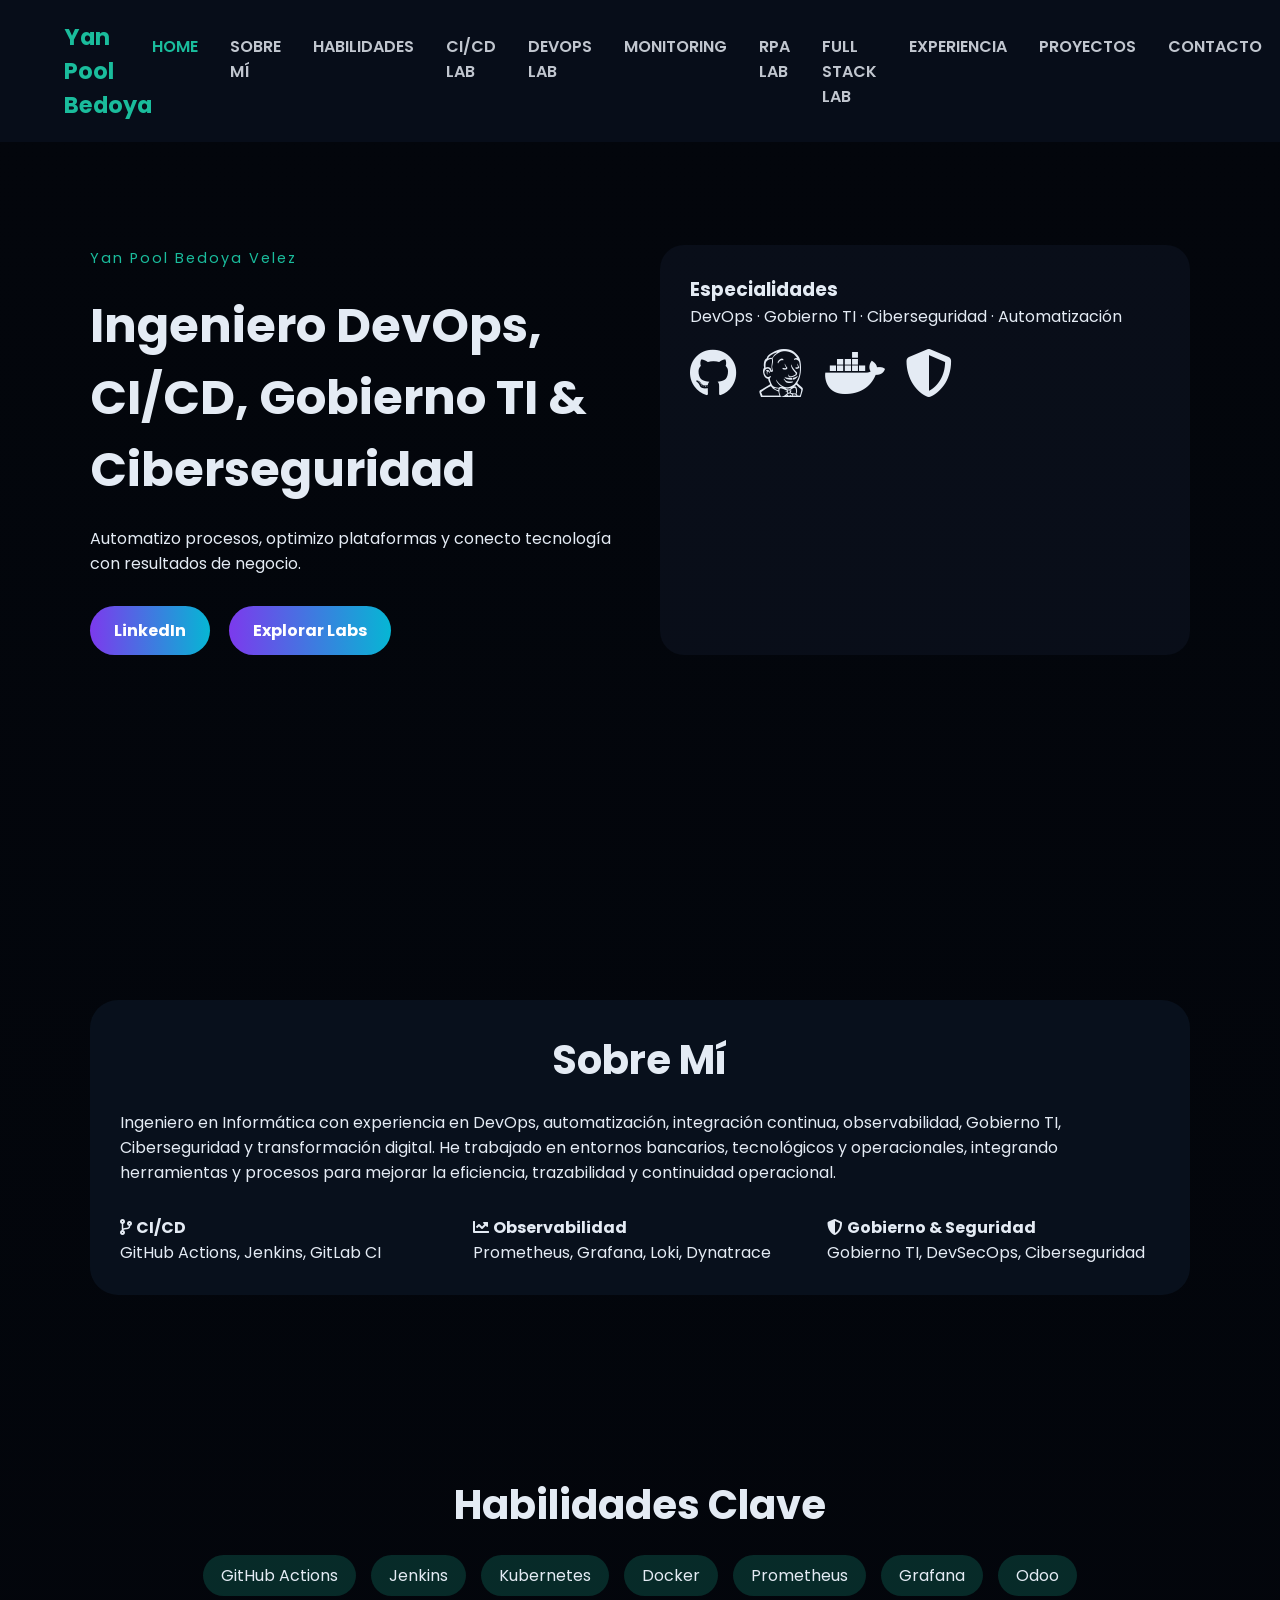
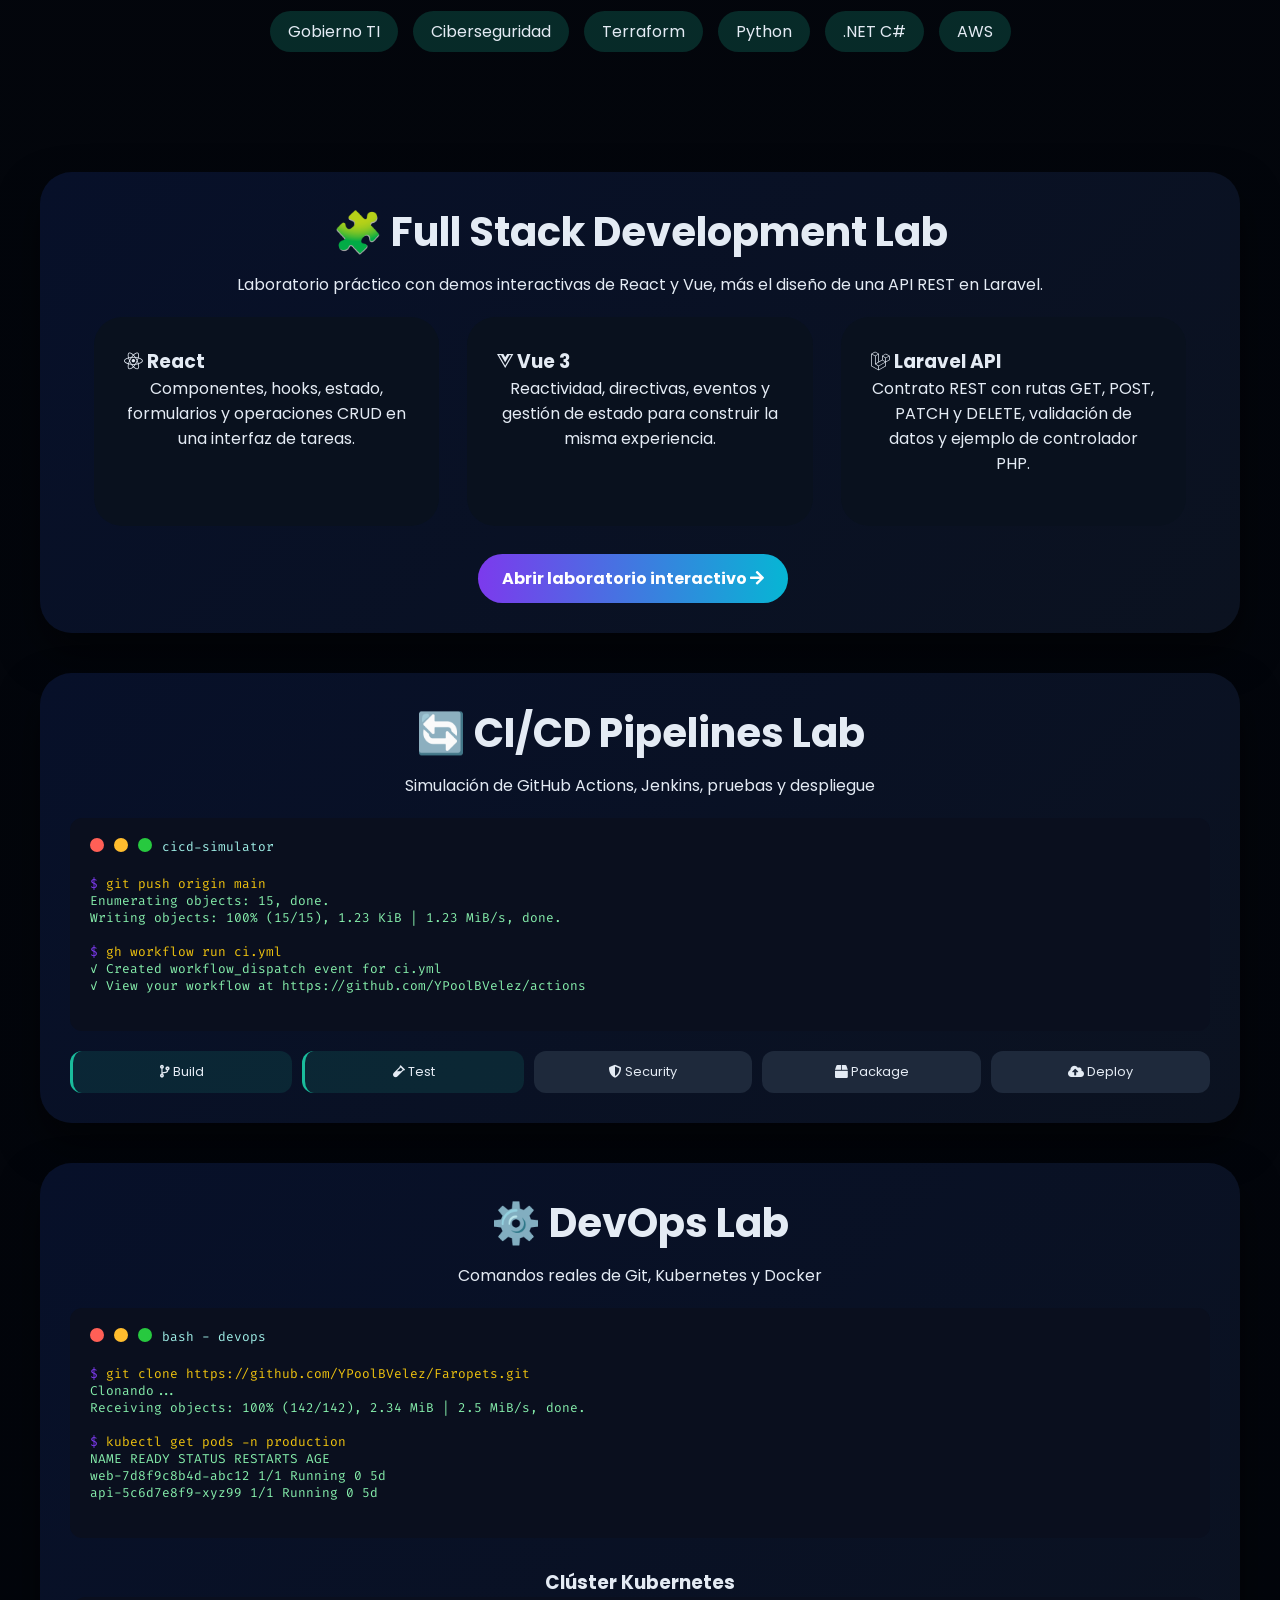
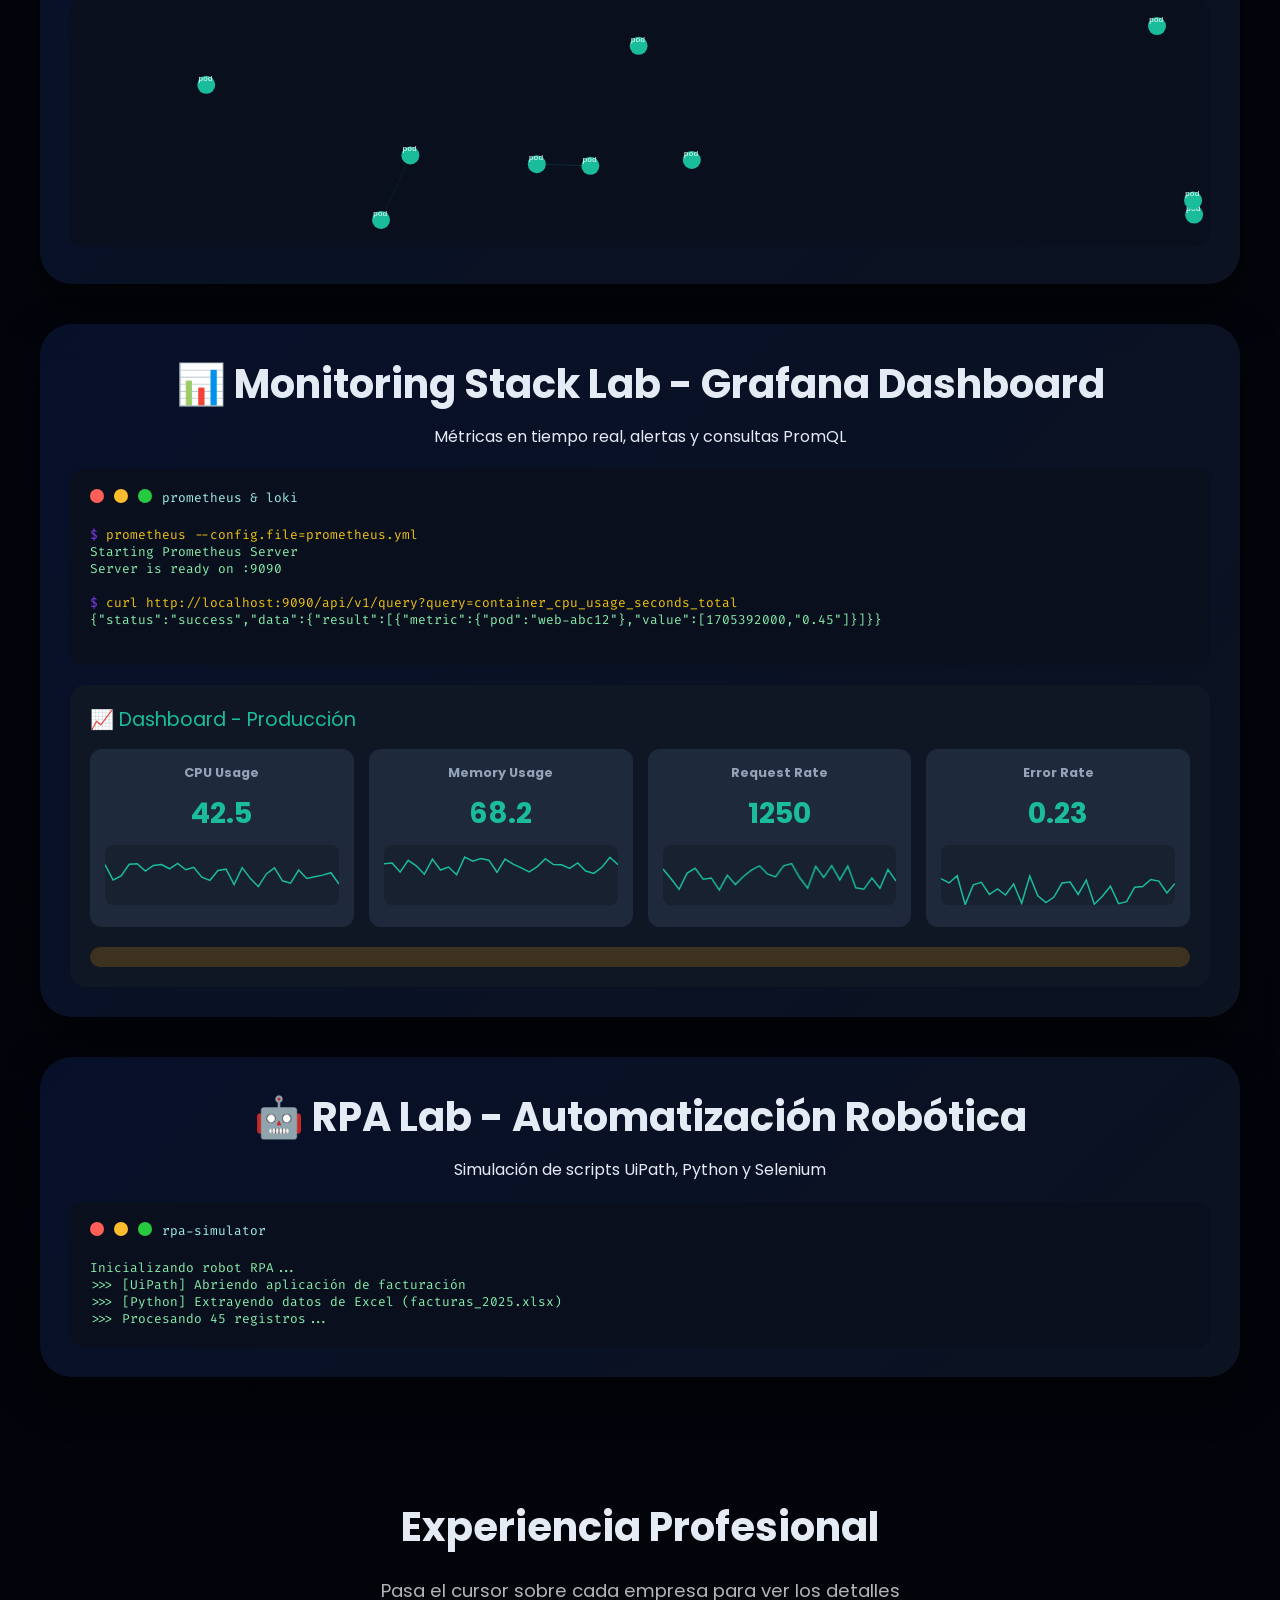
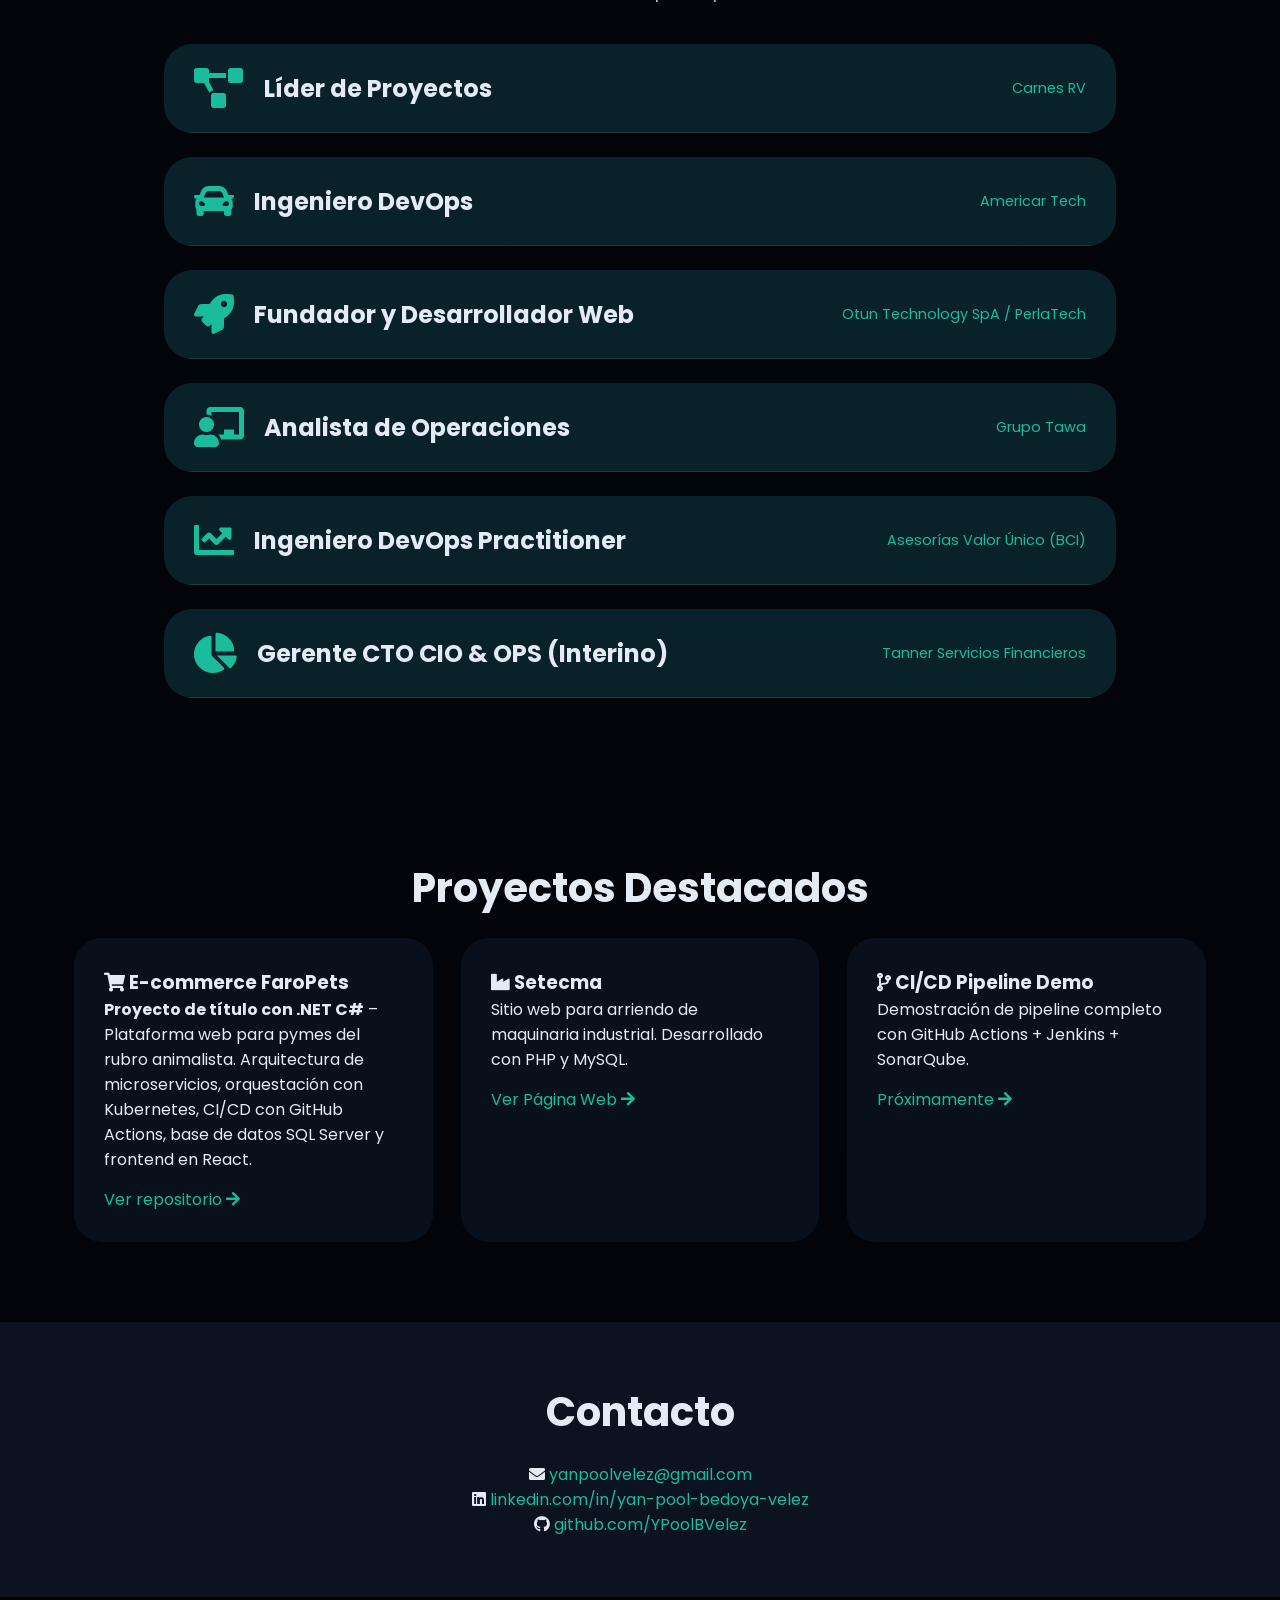
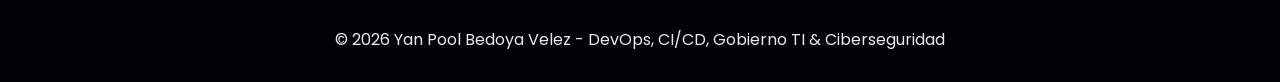
<file: index.html>
<!DOCTYPE html>
<html lang="es">
<head>
    <meta charset="UTF-8">
    <meta name="viewport" content="width=device-width, initial-scale=1.0">
    <meta name="description" content="Portafolio de Yan Pool Bedoya, Ingeniero en Informática especializado en DevOps, CI/CD, Gobierno TI, Ciberseguridad, Monitoring, RPA y transformación digital.">
    <meta name="keywords" content="Yan Pool, DevOps, CI/CD, GitHub Actions, Jenkins, Prometheus, Grafana, RPA, Kubernetes, Docker, Odoo, Gobierno TI, Ciberseguridad, .NET">
    <meta name="author" content="Yan Pool Bedoya Velez">
    <meta property="og:title" content="Yan Pool Bedoya – DevOps, CI/CD, Gobierno TI & Ciberseguridad">
    <meta property="og:description" content="Portafolio profesional con experiencia en DevOps, automatización, Gobierno TI, Ciberseguridad, Odoo, observabilidad y transformación digital.">
    <meta property="og:type" content="website">
    <meta property="og:url" content="https://ypoolbvelez.github.io">
    <script type="application/ld+json">
    {
      "@context": "https://schema.org",
      "@type": "Person",
      "name": "Yan Pool Bedoya Velez",
      "jobTitle": "Ingeniero en Informática | DevOps, Gobierno TI & Ciberseguridad",
      "skills": "Kubernetes, Docker, Git, GitHub Actions, Jenkins, Prometheus, Grafana, RPA, Odoo, Gobierno TI, Ciberseguridad, .NET C#, AWS"
    }
    </script>
    <title>Yan Pool Bedoya – DevOps, CI/CD, Gobierno TI & Ciberseguridad</title>
    <link rel="stylesheet" href="style.css">
    <link href="https://fonts.googleapis.com/css2?family=Roboto:wght@400;700&family=Poppins:wght@300;600&family=Fira+Code:wght@400;600&display=swap" rel="stylesheet">
    <link rel="stylesheet" href="https://cdnjs.cloudflare.com/ajax/libs/font-awesome/5.15.4/css/all.min.css">
</head>
<body>
    <canvas id="bg-lines"></canvas>
    <div class="page-wrapper">
        <header class="navbar" id="navbar">
            <div class="nav-container">
                <div class="brand">Yan Pool Bedoya</div>
                <div class="menu-toggle" id="menuToggle"><span></span><span></span><span></span></div>
                <ul>
                    <li><a href="#home">Home</a></li>
                    <li><a href="#about">Sobre Mí</a></li>
                    <li><a href="#skills">Habilidades</a></li>
                    <li><a href="#cicd-lab">CI/CD Lab</a></li>
                    <li><a href="#devops-lab">DevOps Lab</a></li>
                    <li><a href="#monitoring-lab">Monitoring</a></li>
                    <li><a href="#rpa-lab">RPA Lab</a></li>
                    <li><a href="#fullstack-lab">Full Stack Lab</a></li>
                    <li><a href="#experience">Experiencia</a></li>
                    <li><a href="#projects">Proyectos</a></li>
                    <li><a href="#contact">Contacto</a></li>
                </ul>
            </div>
        </header>

        <section id="home" class="hero">
            <div class="hero-container">
                <div class="hero-text">
                    <span class="eyebrow">Yan Pool Bedoya Velez</span>
                    <h1>Ingeniero DevOps, CI/CD, Gobierno TI & Ciberseguridad</h1>
                    <p>Automatizo procesos, optimizo plataformas y conecto tecnología con resultados de negocio.</p>
                    <div class="hero-buttons">
                        <a class="btn" href="https://www.linkedin.com/in/yan-pool-bedoya-velez/" target="_blank">LinkedIn</a>
                        <a class="btn" href="#cicd-lab">Explorar Labs</a>
                    </div>
                </div>
                <div class="hero-icons">
                    <h3>Especialidades</h3>
                    <p>DevOps · Gobierno TI · Ciberseguridad · Automatización</p>
                    <div class="icon-group">
                        <i class="fab fa-github fa-3x"></i>
                        <i class="fab fa-jenkins fa-3x"></i>
                        <i class="fab fa-docker fa-3x"></i>
                        <i class="fas fa-shield-alt fa-3x"></i>
                    </div>
                </div>
            </div>
        </section>

        <section id="about">
            <div class="about-card">
                <h2>Sobre Mí</h2>
                <p>Ingeniero en Informática con experiencia en DevOps, automatización, integración continua, observabilidad, Gobierno TI, Ciberseguridad y transformación digital. He trabajado en entornos bancarios, tecnológicos y operacionales, integrando herramientas y procesos para mejorar la eficiencia, trazabilidad y continuidad operacional.</p>
                <div class="about-grid">
                    <div><i class="fas fa-code-branch"></i> <strong>CI/CD</strong><br>GitHub Actions, Jenkins, GitLab CI</div>
                    <div><i class="fas fa-chart-line"></i> <strong>Observabilidad</strong><br>Prometheus, Grafana, Loki, Dynatrace</div>
                    <div><i class="fas fa-shield-alt"></i> <strong>Gobierno & Seguridad</strong><br>Gobierno TI, DevSecOps, Ciberseguridad</div>
                </div>
            </div>
        </section>

        <section id="skills">
            <h2>Habilidades Clave</h2>
            <div class="skills-container">
                <span class="skill-tag">GitHub Actions</span><span class="skill-tag">Jenkins</span><span class="skill-tag">Kubernetes</span><span class="skill-tag">Docker</span><span class="skill-tag">Prometheus</span><span class="skill-tag">Grafana</span><span class="skill-tag">Odoo</span><span class="skill-tag">Gobierno TI</span><span class="skill-tag">Ciberseguridad</span><span class="skill-tag">Terraform</span><span class="skill-tag">Python</span><span class="skill-tag">.NET C#</span><span class="skill-tag">AWS</span>
            </div>
        </section>

        <section id="fullstack-lab" class="terminal-card">
            <h2>🧩 Full Stack Development Lab</h2>
            <p>Laboratorio práctico con demos interactivas de React y Vue, más el diseño de una API REST en Laravel.</p>
            <div class="project-grid">
                <div class="project"><h3><i class="fab fa-react"></i> React</h3><p>Componentes, hooks, estado, formularios y operaciones CRUD en una interfaz de tareas.</p></div>
                <div class="project"><h3><i class="fab fa-vuejs"></i> Vue 3</h3><p>Reactividad, directivas, eventos y gestión de estado para construir la misma experiencia.</p></div>
                <div class="project"><h3><i class="fab fa-laravel"></i> Laravel API</h3><p>Contrato REST con rutas GET, POST, PATCH y DELETE, validación de datos y ejemplo de controlador PHP.</p></div>
            </div>
            <div style="text-align:center;margin-top:28px">
                <a class="btn" href="labs/fullstack/index.html">Abrir laboratorio interactivo <i class="fas fa-arrow-right"></i></a>
            </div>
        </section>

        <section id="cicd-lab" class="terminal-card">
            <h2>🔄 CI/CD Pipelines Lab</h2><p>Simulación de GitHub Actions, Jenkins, pruebas y despliegue</p>
            <div class="terminal-window"><div class="terminal-header"><div class="terminal-dot"></div><div class="terminal-dot"></div><div class="terminal-dot"></div><span>cicd-simulator</span></div><div id="cicd-terminal"></div></div>
            <div class="pipeline-viz"><div class="pipeline-stage" id="stage-build"><i class="fas fa-code-branch"></i> Build</div><div class="pipeline-stage" id="stage-test"><i class="fas fa-vial"></i> Test</div><div class="pipeline-stage" id="stage-scan"><i class="fas fa-shield-alt"></i> Security</div><div class="pipeline-stage" id="stage-package"><i class="fas fa-box"></i> Package</div><div class="pipeline-stage" id="stage-deploy"><i class="fas fa-cloud-upload-alt"></i> Deploy</div></div>
        </section>

        <section id="devops-lab" class="terminal-card">
            <h2>⚙️ DevOps Lab</h2><p>Comandos reales de Git, Kubernetes y Docker</p>
            <div class="terminal-window"><div class="terminal-header"><div class="terminal-dot"></div><div class="terminal-dot"></div><div class="terminal-dot"></div><span>bash - devops</span></div><div id="devops-terminal"></div></div>
            <div class="cluster-viz"><h3>Clúster Kubernetes</h3><canvas id="k8sCanvas" width="800" height="250"></canvas></div>
        </section>

        <section id="monitoring-lab" class="terminal-card">
            <h2>📊 Monitoring Stack Lab - Grafana Dashboard</h2><p>Métricas en tiempo real, alertas y consultas PromQL</p>
            <div class="terminal-window"><div class="terminal-header"><div class="terminal-dot"></div><div class="terminal-dot"></div><div class="terminal-dot"></div><span>prometheus & loki</span></div><div id="monitoring-terminal"></div></div>
            <div class="dashboard"><div class="dashboard-title">📈 Dashboard - Producción</div><div class="dashboard-grid"><div class="dashboard-panel"><h4>CPU Usage</h4><div class="value" id="cpuValue">42.5</div><canvas class="sparkline-canvas" id="cpuSpark"></canvas></div><div class="dashboard-panel"><h4>Memory Usage</h4><div class="value" id="memValue">68.2</div><canvas class="sparkline-canvas" id="memSpark"></canvas></div><div class="dashboard-panel"><h4>Request Rate</h4><div class="value" id="reqValue">1250</div><canvas class="sparkline-canvas" id="reqSpark"></canvas></div><div class="dashboard-panel"><h4>Error Rate</h4><div class="value" id="errValue">0.23</div><canvas class="sparkline-canvas" id="errSpark"></canvas></div></div><div id="alert-banner"></div></div>
        </section>

        <section id="rpa-lab" class="terminal-card">
            <h2>🤖 RPA Lab - Automatización Robótica</h2><p>Simulación de scripts UiPath, Python y Selenium</p>
            <div class="rpa-terminal"><div class="terminal-header"><div class="terminal-dot"></div><div class="terminal-dot"></div><div class="terminal-dot"></div><span>rpa-simulator</span></div><div id="rpa-output"></div></div>
        </section>

        <!-- Experiencia profesional -->
        <section id="experience">
            <h2>Experiencia Profesional</h2>
            <p class="section-subtitle">Pasa el cursor sobre cada empresa para ver los detalles</p>
            <div class="timeline">
                <div class="experience-card"><div class="exp-header"><i class="fas fa-project-diagram"></i><h3>Líder de Proyectos</h3><span class="company">Carnes RV</span></div><div class="exp-details"><ul><li>Lideré el levantamiento y análisis de requerimientos para la evolución de procesos y sistemas de la organización.</li><li>Impulsé la implementación de Odoo V19, conectando necesidades de negocio con procesos de gestión y operación, con Go Live planificado para enero de 2027.</li><li>Participé en iniciativas de Gobierno TI y Ciberseguridad, evaluando soporte tecnológico, continuidad operacional, respaldos, seguridad y gestión de proveedores.</li></ul><div class="exp-date">Jul 2026 - Oct 2026 | Santiago, Chile</div></div></div>
                <div class="experience-card"><div class="exp-header"><i class="fas fa-car"></i><h3>Ingeniero DevOps</h3><span class="company">Americar Tech</span></div><div class="exp-details"><ul><li>Automaticé pipelines CI/CD en AWS con Docker, Kubernetes, Bitbucket y Terraform, acelerando despliegues.</li><li>Fortalecí observabilidad y autoescalado con Kubernetes y Helm.</li></ul><div class="exp-date">Jun 2025 - Sept 2025 | Santiago, Chile</div></div></div>
                <div class="experience-card"><div class="exp-header"><i class="fas fa-rocket"></i><h3>Fundador y Desarrollador Web</h3><span class="company">Otun Technology SpA / PerlaTech</span></div><div class="exp-details"><ul><li>Desarrollo de soluciones digitales, automatización, sitios web, Odoo, DevOps & Cloud y ciberseguridad para empresas.</li><li>Diseño e implementación de soluciones orientadas a mejorar procesos, presencia digital y eficiencia operacional.</li></ul><div class="exp-date">Abr 2025 - Presente | Santiago, Chile</div></div></div>
                <div class="experience-card"><div class="exp-header"><i class="fas fa-chalkboard-teacher"></i><h3>Analista de Operaciones</h3><span class="company">Grupo Tawa</span></div><div class="exp-details"><ul><li>Coordiné proyectos operativos para Samsung.</li><li>Implementé POS y gestión de proveedores.</li></ul><div class="exp-date">Oct 2024 - Mar 2025 | Santiago, Chile</div></div></div>
                <div class="experience-card"><div class="exp-header"><i class="fas fa-chart-line"></i><h3>Ingeniero DevOps Practitioner</h3><span class="company">Asesorías Valor Único (BCI)</span></div><div class="exp-details"><ul><li>Lideré pipelines con Jenkins, GitHub Actions y prácticas DevSecOps.</li><li>Integré Veracode y procesos de cumplimiento, participando además en la migración de más de 300.000 repositorios desde Bitbucket hacia GitHub.</li></ul><div class="exp-date">May 2023 - Jul 2024 | Santiago, Chile</div></div></div>
                <div class="experience-card"><div class="exp-header"><i class="fas fa-chart-pie"></i><h3>Gerente CTO CIO & OPS (Interino)</h3><span class="company">Tanner Servicios Financieros</span></div><div class="exp-details"><ul><li>Migración de información hacia CMDB mediante macros y SQL.</li><li>Desarrollo de dashboards para apoyar la toma de decisiones.</li></ul><div class="exp-date">Sep 2022 - Nov 2022 | Santiago, Chile</div></div></div>
            </div>
        </section>

        <section id="projects">
            <h2>Proyectos Destacados</h2>
            <div class="project-grid">
                <div class="project"><h3><i class="fas fa-shopping-cart"></i> E-commerce FaroPets</h3><p><strong>Proyecto de título con .NET C#</strong> – Plataforma web para pymes del rubro animalista. Arquitectura de microservicios, orquestación con Kubernetes, CI/CD con GitHub Actions, base de datos SQL Server y frontend en React.</p><a href="https://github.com/YPoolBVelez/Faropets" target="_blank">Ver repositorio <i class="fas fa-arrow-right"></i></a></div>
                <div class="project"><h3><i class="fas fa-industry"></i> Setecma</h3><p>Sitio web para arriendo de maquinaria industrial. Desarrollado con PHP y MySQL.</p><a href="https://setecma.cl" target="_blank">Ver Página Web <i class="fas fa-arrow-right"></i></a></div>
                <div class="project"><h3><i class="fas fa-code-branch"></i> CI/CD Pipeline Demo</h3><p>Demostración de pipeline completo con GitHub Actions + Jenkins + SonarQube.</p><a href="https://github.com/YPoolBVelez/cicd-demo" target="_blank">Próximamente <i class="fas fa-arrow-right"></i></a></div>
            </div>
        </section>

        <section id="contact">
            <div class="contact-container">
                <h2>Contacto</h2>
                <p><i class="fas fa-envelope"></i> <a href="mailto:yanpoolvelez@gmail.com">yanpoolvelez@gmail.com</a></p>
                <p><i class="fab fa-linkedin"></i> <a href="https://www.linkedin.com/in/yan-pool-bedoya-velez/" target="_blank">linkedin.com/in/yan-pool-bedoya-velez</a></p>
                <p><i class="fab fa-github"></i> <a href="https://github.com/YPoolBVelez" target="_blank">github.com/YPoolBVelez</a></p>
            </div>
        </section>

        <footer><p>© <span id="year"></span> Yan Pool Bedoya Velez - DevOps, CI/CD, Gobierno TI & Ciberseguridad</p></footer>
    </div>
    <script src="script.js"></script>
</body>
</html>
</file>
<file: style.css>
* {
    margin: 0;
    padding: 0;
    box-sizing: border-box;
}

:root {
    --primary: #1abc9c;
    --primary-dark: #109177;
    --secondary: #34495E;
    --terminal-bg: #0a0f1e;
    --terminal-text: #a0f0e8;
    --dashboard-bg: #0f1724;
    --panel-bg: #1e293b;
}

body {
    font-family: 'Poppins', sans-serif;
    background: #05070f;
    color: #e4ebf4;
    scroll-behavior: smooth;
}

#bg-lines {
    position: fixed;
    top: 0;
    left: 0;
    width: 100%;
    height: 100%;
    pointer-events: none;
    z-index: -1;
}

.page-wrapper {
    background: linear-gradient(180deg, #03060c 0%, #02040a 100%);
    position: relative;
    z-index: 1;
}

/* Navegación */
.navbar {
    position: fixed;
    top: 0;
    left: 0;
    width: 100%;
    background: rgba(9, 16, 28, 0.86);
    backdrop-filter: blur(12px);
    z-index: 1000;
    padding: 20px 0;
}

.nav-container {
    max-width: 1200px;
    margin: 0 auto;
    display: flex;
    justify-content: space-between;
    align-items: center;
    padding: 0 24px;
}

.brand {
    font-size: 1.4rem;
    font-weight: 700;
    color: var(--primary);
}

.navbar ul {
    list-style: none;
    display: flex;
    gap: 32px;
}

.navbar a {
    color: rgba(226, 232, 240, 0.85);
    text-decoration: none;
    font-weight: 600;
    text-transform: uppercase;
    transition: 0.3s;
}

.navbar a:hover,
.navbar a.active {
    color: var(--primary);
}

.menu-toggle {
    display: none;
    flex-direction: column;
    gap: 5px;
    cursor: pointer;
}

.menu-toggle span {
    width: 26px;
    height: 3px;
    background: white;
    transition: 0.3s;
}

@media (max-width: 768px) {
    .menu-toggle {
        display: flex;
    }
    .navbar ul {
        position: fixed;
        top: 70px;
        left: 0;
        width: 100%;
        flex-direction: column;
        background: rgba(9, 16, 28, 0.96);
        padding: 24px;
        transform: translateY(-120%);
        opacity: 0;
        transition: 0.4s;
        pointer-events: none;
    }
    .navbar.open ul {
        transform: translateY(0);
        opacity: 1;
        pointer-events: auto;
    }
}

/* Hero */
.hero {
    min-height: 100vh;
    padding: 160px 20px;
    display: flex;
    align-items: center;
}

.hero-container {
    max-width: 1100px;
    margin: 0 auto;
    display: grid;
    grid-template-columns: 1fr 1fr;
    gap: 40px;
}

.hero-text .eyebrow {
    color: var(--primary);
    font-size: 0.9rem;
    letter-spacing: 2px;
}

.hero-text h1 {
    font-size: 3rem;
    margin: 20px 0;
}

.hero-buttons {
    margin-top: 30px;
}

.btn {
    background: linear-gradient(90deg, #7c3aed, #06b6d4);
    padding: 12px 24px;
    border-radius: 30px;
    color: white;
    font-weight: bold;
    text-decoration: none;
    display: inline-block;
    margin-right: 15px;
}

.hero-icons {
    background: rgba(12, 18, 30, 0.7);
    border-radius: 24px;
    padding: 30px;
}

.icon-group {
    display: flex;
    gap: 20px;
    margin-top: 20px;
}

/* Secciones generales */
section {
    padding: 80px 0;
}

.section-subtitle {
    max-width: 720px;
    margin: 0 auto 40px;
    text-align: center;
    font-size: 1.15rem;
    color: rgba(255, 255, 255, 0.7);
}

h2 {
    text-align: center;
    font-size: 2.5rem;
    margin-bottom: 20px;
}

/* About */
.about-card {
    background: rgba(9, 18, 30, 0.92);
    border-radius: 28px;
    padding: 30px;
    margin: 20px auto;
    max-width: 1100px;
}

.about-grid {
    display: grid;
    grid-template-columns: repeat(auto-fit, minmax(200px, 1fr));
    gap: 20px;
    margin-top: 30px;
}

/* Habilidades */
.skills-container {
    display: flex;
    flex-wrap: wrap;
    justify-content: center;
    gap: 15px;
    max-width: 1000px;
    margin: 0 auto;
}

.skill-tag {
    background: rgba(26, 188, 156, 0.2);
    padding: 8px 18px;
    border-radius: 30px;
}

/* Terminal Cards */
.terminal-card {
    background: linear-gradient(135deg, #071029, #0b1220);
    border-radius: 32px;
    padding: 30px;
    max-width: 1200px;
    margin: 40px auto;
    box-shadow: 0 20px 40px rgba(0, 0, 0, 0.5);
}

.terminal-card h2 {
    text-align: center;
    margin-bottom: 10px;
}

.terminal-card p {
    text-align: center;
    margin-bottom: 20px;
}

.terminal-header {
    display: flex;
    gap: 10px;
    margin-bottom: 20px;
}

.terminal-dot {
    width: 14px;
    height: 14px;
    border-radius: 50%;
}

.terminal-dot:nth-child(1) {
    background: #ff5f56;
}

.terminal-dot:nth-child(2) {
    background: #ffbd2e;
}

.terminal-dot:nth-child(3) {
    background: #27c93f;
}

.terminal-window,
.rpa-terminal {
    background: var(--terminal-bg);
    border-radius: 12px;
    padding: 20px;
    font-family: 'Fira Code', monospace;
    font-size: 0.8rem;
    color: var(--terminal-text);
    overflow-x: auto;
    max-height: 350px;
    overflow-y: auto;
}

.prompt {
    color: #7c3aed;
}

.command {
    color: #f1c40f;
}

.output {
    color: #86efac;
}

/* Pipeline visualization */
.pipeline-viz {
    display: flex;
    justify-content: space-between;
    margin-top: 20px;
    flex-wrap: wrap;
    gap: 10px;
}

.pipeline-stage {
    flex: 1;
    background: var(--panel-bg);
    border-radius: 12px;
    padding: 12px;
    text-align: center;
    font-size: 0.8rem;
}

.pipeline-stage.completed {
    background: #1abc9c20;
    border-left: 3px solid #1abc9c;
}

/* Dashboard */
.dashboard {
    background: var(--dashboard-bg);
    border-radius: 16px;
    padding: 20px;
    margin-top: 20px;
}

.dashboard-title {
    font-size: 1.2rem;
    margin-bottom: 15px;
    color: var(--primary);
}

.dashboard-grid {
    display: grid;
    grid-template-columns: repeat(auto-fit, minmax(200px, 1fr));
    gap: 15px;
    margin-bottom: 20px;
}

.dashboard-panel {
    background: var(--panel-bg);
    border-radius: 12px;
    padding: 15px;
    text-align: center;
}

.dashboard-panel h4 {
    font-size: 0.8rem;
    color: #94a3b8;
    margin-bottom: 10px;
}

.dashboard-panel .value {
    font-size: 1.8rem;
    font-weight: bold;
    color: var(--primary);
}

.sparkline-canvas {
    width: 100%;
    height: 60px;
    background: rgba(0, 0, 0, 0.2);
    border-radius: 8px;
    margin-top: 10px;
}

#alert-banner {
    margin-top: 15px;
    padding: 10px;
    background: rgba(243, 156, 18, 0.2);
    border-radius: 12px;
    font-size: 0.8rem;
}

/* Cluster canvas */
.cluster-viz {
    margin-top: 30px;
    text-align: center;
}

#k8sCanvas {
    width: 100%;
    height: 250px;
    background: #0a0f1e;
    border-radius: 16px;
}

/* Experiencia */
.timeline {
    display: flex;
    flex-direction: column;
    gap: 24px;
    max-width: 1000px;
    margin: 0 auto;
    padding: 0 24px;
}

.experience-card {
    background: rgba(9, 18, 30, 0.92);
    border-radius: 28px;
    padding: 0;
    transition: transform 0.3s ease, box-shadow 0.3s;
    cursor: pointer;
    overflow: hidden;
}

.experience-card:hover {
    transform: translateY(-5px);
    box-shadow: 0 20px 30px rgba(0, 0, 0, 0.4);
}

.exp-header {
    display: flex;
    align-items: center;
    gap: 20px;
    padding: 24px 30px;
    background: rgba(26, 188, 156, 0.1);
    border-bottom: 1px solid rgba(255, 255, 255, 0.1);
}

.exp-header i {
    font-size: 2.5rem;
    color: var(--primary);
}

.exp-header h3 {
    margin: 0;
    font-size: 1.5rem;
}

.exp-header .company {
    font-size: 0.9rem;
    color: var(--primary);
    margin-left: auto;
}

.exp-details {
    max-height: 0;
    padding: 0 30px;
    overflow: hidden;
    transition: max-height 0.5s ease, padding 0.3s;
    background: rgba(0, 0, 0, 0.3);
}

.experience-card:hover .exp-details {
    max-height: 400px;
    padding: 20px 30px;
}

.exp-details ul {
    margin-left: 20px;
    list-style-type: disc;
    color: #ccc;
}

.exp-details li {
    margin: 10px 0;
    line-height: 1.5;
}

.exp-date {
    font-family: monospace;
    font-size: 0.8rem;
    color: var(--primary);
    margin-top: 10px;
}

/* Proyectos */
.project-grid {
    display: grid;
    grid-template-columns: repeat(auto-fit, minmax(300px, 1fr));
    gap: 28px;
    max-width: 1180px;
    margin: 0 auto;
    padding: 0 24px;
}

.project {
    background: rgba(9, 18, 30, 0.92);
    border-radius: 28px;
    padding: 30px;
}

.project a {
    color: var(--primary);
    text-decoration: none;
    margin-top: 15px;
    display: inline-block;
}

/* Contacto */
#contact {
    background: #0b1220;
    padding: 60px 24px;
}

.contact-container {
    max-width: 600px;
    margin: 0 auto;
    text-align: center;
}

.contact-container a {
    color: var(--primary);
    text-decoration: none;
}

footer {
    text-align: center;
    padding: 30px;
    background: rgba(0, 0, 0, 0.5);
}

/* Responsive */
@media (max-width: 768px) {
    .hero-container {
        grid-template-columns: 1fr;
    }
    .exp-header {
        flex-wrap: wrap;
    }
    .exp-header .company {
        margin-left: 0;
    }
    .pipeline-viz {
        flex-direction: column;
    }
}
</file>
